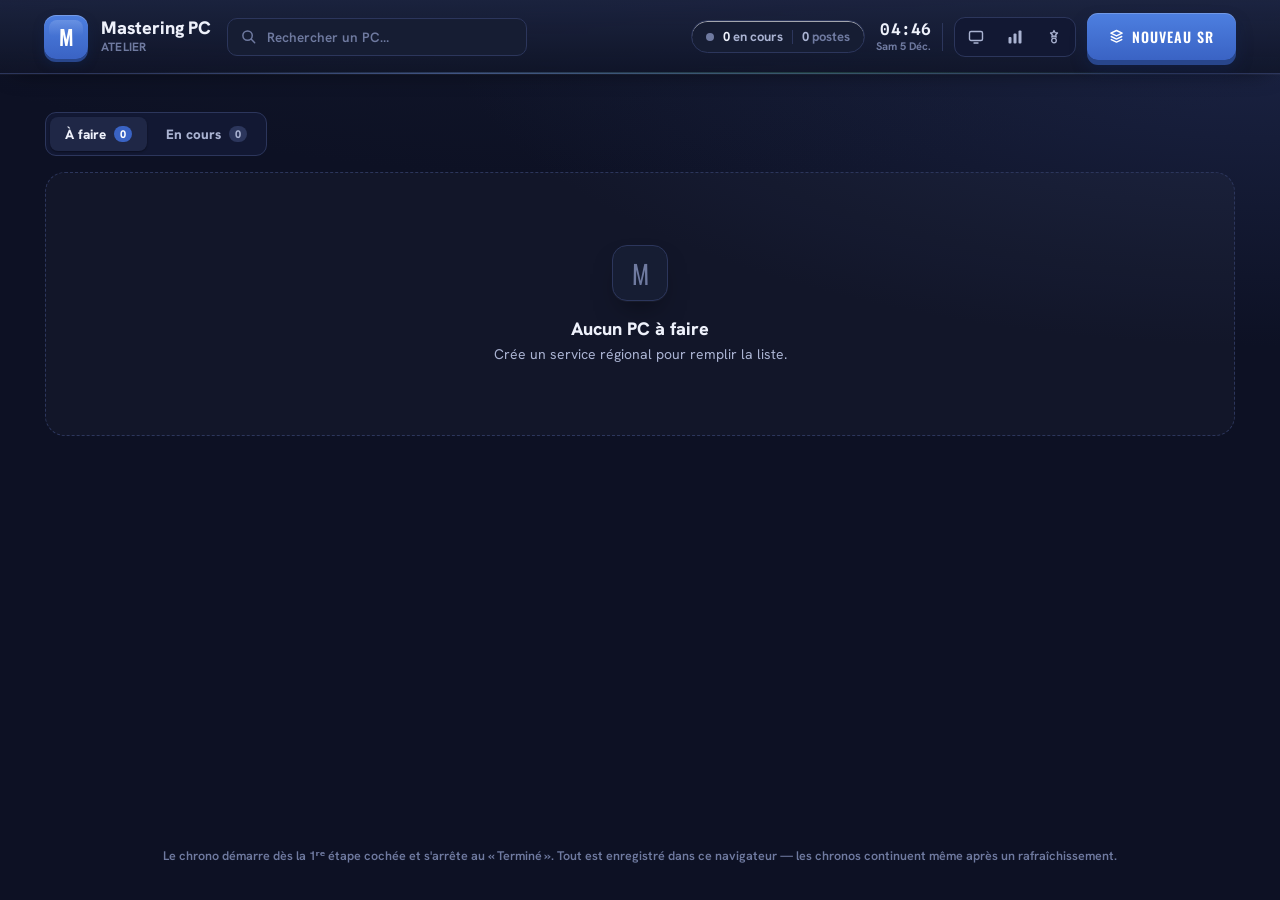
<file: index.html>
<!DOCTYPE html>
<html lang="fr">
<head>
  <meta charset="UTF-8" />
  <meta name="viewport" content="width=device-width, initial-scale=1.0" />
  <meta name="theme-color" content="#1b2027" />
  <title>Mastering PC — Atelier</title>
  <meta name="description" content="Suivi de mastering PC : nom du poste, check-list des grandes étapes et chronomètre qui démarre tout seul. Plusieurs postes en parallèle." />
  <link rel="icon" href="data:image/svg+xml,<svg xmlns='http://www.w3.org/2000/svg' viewBox='0 0 100 100'><rect width='100' height='100' rx='22' fill='%232b2f36'/><text x='50' y='72' font-size='62' font-family='Oswald,sans-serif' font-weight='600' fill='white' text-anchor='middle'>M</text></svg>" />
  <link rel="preconnect" href="https://fonts.googleapis.com" />
  <link rel="preconnect" href="https://fonts.gstatic.com" crossorigin />
  <link href="https://fonts.googleapis.com/css2?family=Hanken+Grotesk:wght@400;500;600;700;800&family=Oswald:wght@500;600;700&family=Spline+Sans+Mono:wght@500;600&display=swap" rel="stylesheet" />
  <link rel="stylesheet" href="app/app.css?v=40" />
</head>
<body>
  <div class="shell">
    <header class="topbar">
      <div class="brand">
        <div class="brand__mark">M</div>
        <div>
          <h1 class="brand__name">Mastering PC</h1>
          <p class="brand__sub">Atelier</p>
        </div>
      </div>

      <div class="search">
        <svg class="search__ico" viewBox="0 0 16 16" aria-hidden="true"><circle cx="7" cy="7" r="5" fill="none" stroke="currentColor" stroke-width="1.6"/><path d="M11 11l3.6 3.6" stroke="currentColor" stroke-width="1.6" stroke-linecap="round"/></svg>
        <input id="searchInput" type="search" placeholder="Rechercher un PC…" autocomplete="off" aria-label="Rechercher un PC" />
        <div id="searchResults" class="search__results" hidden></div>
      </div>

      <div class="topbar__right">
        <div class="counter" id="counter">
          <span class="counter__dot"></span>
          <span><strong id="counterNum">0</strong> en cours</span>
          <span class="counter__sep"></span>
          <span class="counter__total"><strong id="counterTotal">0</strong> postes</span>
        </div>
        <div class="clock">
          <time class="clock__time" id="clockTime">--:--</time>
          <span class="clock__date" id="clockDate">—</span>
        </div>

        <span class="topbar__sep"></span>

        <div class="iconnav">
          <button id="wallBtn" class="iconbtn" type="button" title="Affichage mural plein écran" aria-label="Affichage mural"><svg viewBox="0 0 16 16" aria-hidden="true"><rect x="1.5" y="2.5" width="13" height="9" rx="1.5" fill="none" stroke="currentColor" stroke-width="1.4"/><path d="M6 14h4" stroke="currentColor" stroke-width="1.4" stroke-linecap="round"/></svg></button>
          <a class="iconbtn" href="Historique.html" title="Historique" aria-label="Historique"><svg viewBox="0 0 16 16" aria-hidden="true"><rect x="1.5" y="8" width="3" height="6.5" rx="1"/><rect x="6.5" y="4.5" width="3" height="10" rx="1"/><rect x="11.5" y="1.5" width="3" height="13" rx="1"/></svg></a>
          <button id="tools" class="iconbtn" type="button" title="Outils — sauvegarde, restauration, migration" aria-label="Outils"><svg viewBox="0 0 16 16" aria-hidden="true"><path d="M8 1.5l1.1 2.2 2.4.3-1.8 1.7.5 2.4L8 6.9 5.8 8.1l.5-2.4L4.5 4l2.4-.3z" fill="none" stroke="currentColor" stroke-width="1.3" stroke-linejoin="round"/><circle cx="8" cy="11.5" r="2.3" fill="none" stroke="currentColor" stroke-width="1.3"/></svg></button>
        </div>

        <button id="addSr" class="key key--brand" type="button" title="Créer un service régional (plusieurs PC + échéance)"><svg viewBox="0 0 16 16" aria-hidden="true" style="width:15px;height:15px;fill:none;stroke:currentColor;stroke-width:1.5;stroke-linejoin:round;stroke-linecap:round"><path d="M8 1.6 14 4.5 8 7.4 2 4.5z"/><path d="M2.4 8 8 10.7 13.6 8"/><path d="M2.4 11.3 8 14 13.6 11.3"/></svg> Nouveau SR</button>
      </div>
    </header>

    <main>
      <div class="board-head">
        <div class="tabs" role="tablist">
          <button class="tab" data-tab="todo" type="button">À faire <span class="tab__n" id="tabTodoN">0</span></button>
          <button class="tab" data-tab="active" type="button">En cours <span class="tab__n" id="tabActiveN">0</span></button>
        </div>
        <div class="viewswitch" role="group" aria-label="Disposition">
          <button data-view="rows" type="button" title="Rangées"><svg viewBox="0 0 16 16" aria-hidden="true"><rect x="1" y="2.6" width="14" height="2.4" rx="1.1"/><rect x="1" y="6.8" width="14" height="2.4" rx="1.1"/><rect x="1" y="11" width="14" height="2.4" rx="1.1"/></svg>Rangées</button>
          <button data-view="mini" type="button" title="Mini-cartes"><svg viewBox="0 0 16 16" aria-hidden="true"><rect x="1.4" y="1.4" width="5.6" height="5.6" rx="1.3"/><rect x="9" y="1.4" width="5.6" height="5.6" rx="1.3"/><rect x="1.4" y="9" width="5.6" height="5.6" rx="1.3"/><rect x="9" y="9" width="5.6" height="5.6" rx="1.3"/></svg>Cartes</button>
          <button data-view="table" type="button" title="Tableau"><svg viewBox="0 0 16 16" aria-hidden="true"><rect x="1" y="2" width="14" height="12" rx="1.6" fill="none" stroke="currentColor" stroke-width="1.6"/><line x1="1" y1="6.2" x2="15" y2="6.2" stroke="currentColor" stroke-width="1.5"/><line x1="6" y1="6.2" x2="6" y2="14" stroke="currentColor" stroke-width="1.5"/></svg>Tableau</button>
          <button data-view="bench" type="button" title="Établi"><svg viewBox="0 0 16 16" aria-hidden="true"><rect x="1.4" y="2" width="6" height="5" rx="1.2"/><rect x="8.6" y="2" width="6" height="5" rx="1.2"/><rect x="1.4" y="9" width="6" height="5" rx="1.2"/><rect x="8.6" y="9" width="6" height="5" rx="1.2"/></svg>Établi</button>
        </div>
      </div>

      <section id="planning" class="planning" hidden>
        <div class="planning__head">
          <p class="section-label">Services régionaux</p>
          <p id="planningSizes" class="planning__sizes"></p>
          <p id="planningSuggest" class="planning__suggest"></p>
          <button id="clearDoneSrs" class="planning__clear" type="button" hidden>Nettoyer les terminés</button>
        </div>
        <div id="planningList" class="planning__list"></div>
      </section>

      <div id="board" class="board board--rows"></div>

      <div id="empty" class="empty" hidden>
        <div class="empty__mark">M</div>
        <p class="empty__title">Aucun poste en préparation</p>
        <p class="empty__text">Clique sur « Nouveau PC » pour démarrer un mastering.</p>
      </div>

      <section class="history" id="history" hidden>
        <div class="history__head">
          <h2 class="history__title">Terminés aujourd'hui</h2>
          <div class="history__tools">
            <a class="history__link" href="Historique.html">Tout l'historique →</a>
            <button id="clearHistory" class="history__clear" type="button">Vider</button>
          </div>
        </div>
        <div id="historySummary" class="hist-summary"></div>
        <ul id="historyList" class="history__list"></ul>
      </section>
    </main>

    <footer class="foot">
      Le chrono démarre dès la 1ʳᵉ étape cochée et s'arrête au « Terminé ». Tout est enregistré dans ce navigateur — les chronos continuent même après un rafraîchissement.
    </footer>
  </div>

  <div id="wall" class="wall" hidden>
    <div class="wall__head">
      <div class="wall__brand"><span class="wall__mark">M</span> Mastering PC · Atelier</div>
      <div class="wall__stats" id="wallStats"></div>
      <div class="wall__end">
        <div class="wall__time">
          <time class="wall__clock" id="wallClock">--:--</time>
          <span class="wall__date" id="wallDate">—</span>
        </div>
        <button class="wall__close" id="wallClose" type="button" aria-label="Quitter le mural">×</button>
      </div>
    </div>
    <div class="wall__grid" id="wallGrid"></div>
    <div class="wall__empty" id="wallEmpty" hidden>Aucun service régional en cours</div>
  </div>

  <script src="app/app.js?v=40"></script>
</body>
</html>
</file>
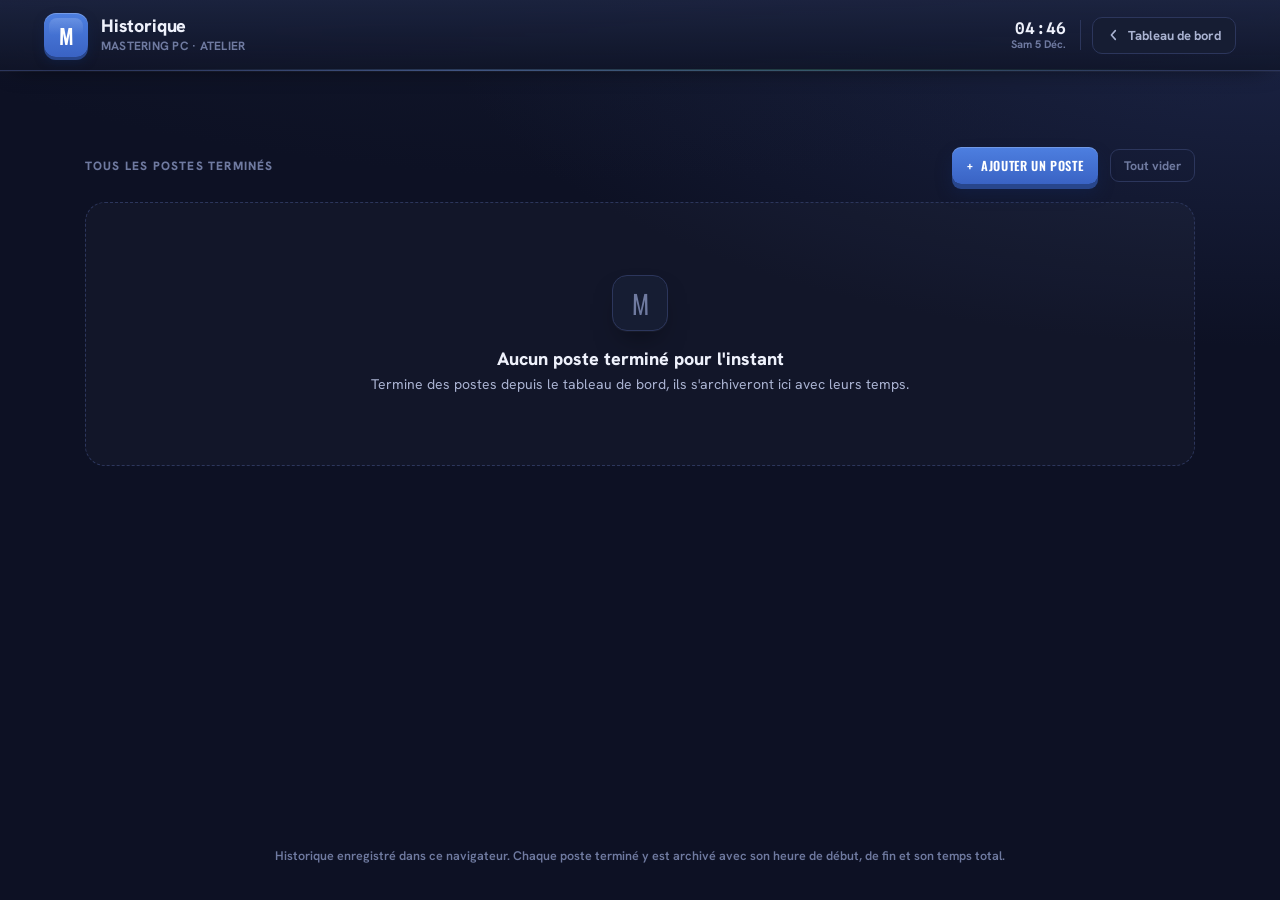
<file: Historique.html>
<!DOCTYPE html>
<html lang="fr">
<head>
  <meta charset="UTF-8" />
  <meta name="viewport" content="width=device-width, initial-scale=1.0" />
  <meta name="theme-color" content="#0d1124" />
  <title>Mastering PC — Historique</title>
  <link rel="icon" href="data:image/svg+xml,<svg xmlns='http://www.w3.org/2000/svg' viewBox='0 0 100 100'><rect width='100' height='100' rx='22' fill='%235544c8'/><text x='50' y='72' font-size='62' font-family='Oswald,sans-serif' font-weight='600' fill='white' text-anchor='middle'>M</text></svg>" />
  <link rel="preconnect" href="https://fonts.googleapis.com" />
  <link rel="preconnect" href="https://fonts.gstatic.com" crossorigin />
  <link href="https://fonts.googleapis.com/css2?family=Hanken+Grotesk:wght@400;500;600;700;800&family=Oswald:wght@500;600;700&family=Spline+Sans+Mono:wght@500;600&display=swap" rel="stylesheet" />
  <link rel="stylesheet" href="app/app.css?v=33" />
  <link rel="stylesheet" href="app/historique.css?v=33" />
</head>
<body class="hist-page">
  <div class="shell">
    <header class="topbar">
      <div class="brand">
        <div class="brand__mark">M</div>
        <div>
          <h1 class="brand__name">Historique</h1>
          <p class="brand__sub">Mastering PC · atelier</p>
        </div>
      </div>
      <div class="topbar__right">
        <div class="clock">
          <time class="clock__time" id="clockTime">--:--</time>
          <span class="clock__date" id="clockDate">—</span>
        </div>
        <a class="navlink" href="index.html"><svg viewBox="0 0 16 16" aria-hidden="true"><path d="M9.5 3 5 8l4.5 5" fill="none" stroke="currentColor" stroke-width="1.8" stroke-linecap="round" stroke-linejoin="round"/></svg>Tableau de bord</a>
      </div>
    </header>

    <main>
      <div id="statsWrap">
        <section class="hsec hsec--volume">
          <p class="section-label">Volume</p>
          <div id="statsVolume" class="stat-grid"></div>
        </section>
        <section class="hsec hsec--time">
          <p class="section-label">Temps &amp; efficacité</p>
          <div id="statsTime" class="stat-grid"></div>
        </section>
        <section class="hsec hsec--steps" id="stepsWrap" hidden>
          <p class="section-label">Temps moyen par étape</p>
          <div id="statsSteps" class="stepstats"></div>
        </section>
        <section class="hsec hsec--trend">
          <p class="section-label">Activité · 14 derniers jours</p>
          <div id="statsTrend" class="trend"></div>
        </section>
      </div>

      <div class="log-head">
        <p class="section-label">Tous les postes terminés</p>
        <div class="log-head__tools">
          <button id="addDone" class="key key--brand key--sm" type="button"><span class="key__ico">+</span> Ajouter un poste</button>
          <button id="clearAll" class="hist-clear" type="button">Tout vider</button>
        </div>
      </div>
      <div id="logSection">
        <div id="log" class="hist-log"></div>
      </div>

      <div id="empty" class="empty" hidden>
        <div class="empty__mark">M</div>
        <p class="empty__title">Aucun poste terminé pour l'instant</p>
        <p class="empty__text">Termine des postes depuis le tableau de bord, ils s'archiveront ici avec leurs temps.</p>
      </div>
    </main>

    <footer class="foot">
      Historique enregistré dans ce navigateur. Chaque poste terminé y est archivé avec son heure de début, de fin et son temps total.
    </footer>
  </div>

  <script src="app/historique.js?v=33"></script>
</body>
</html>
</file>
<file: app/app.css>
/* ════════════════════════════════════════════════════════════
   MASTERING PC — app pro plein écran
   Surfaces nettes, typo grotesk, timer mono, accents par poste.
   Boutons « keycap » mécaniques (relief 3D, s'enfoncent au clic).
   ════════════════════════════════════════════════════════════ */

:root {
  --bg:        #0d1124;
  --bg-grad:   #161d33;
  --surface:   #161d33;
  --surface-2: #1f2746;

  --ink:       #eef1fb;
  --ink-soft:  #aab3d2;
  --ink-faint: #6f7aa0;
  --line:      #2c365c;
  --line-soft: #232b4a;

  /* keycaps — graphite */
  --key-face-1: #424954;
  --key-face-2: #2f353e;
  --key-edge:   #171b21;
  --green-1:    #27b06f;
  --green-2:    #1f9b62;
  --green-edge: #126045;

  --brand-1: #4d7fe0;
  --brand-2: #3a63c4;
  --brand-edge: #28468c;

  --r-card: 18px;
  --r-key:  11px;
  --shadow-card: 0 1px 0 rgba(255,255,255,.04), 0 14px 30px -14px rgba(0,0,0,.75);

  --font-ui:   "Hanken Grotesk", system-ui, sans-serif;
  --font-key:  "Oswald", system-ui, sans-serif;
  --font-mono: "Spline Sans Mono", ui-monospace, monospace;
}

* { box-sizing: border-box; }
[hidden] { display: none !important; }   /* l'attribut hidden masque toujours, même si l'élément a un display: flex/grid */

html, body { height: 100%; }
body {
  margin: 0;
  min-height: 100vh;
  font-family: var(--font-ui);
  color: var(--ink);
  background:
    radial-gradient(135% 75% at 50% -25%, var(--bg-grad), transparent 60%),
    radial-gradient(120% 70% at 100% 0%, #1c2547 0%, transparent 55%),
    var(--bg);
  background-attachment: fixed;
  -webkit-font-smoothing: antialiased;
  text-rendering: optimizeLegibility;
}

@keyframes pulse { 0%,100% { opacity: 1; transform: scale(1); } 50% { opacity: .25; transform: scale(.55); } }
@keyframes nudge { 0%,100% { transform: translateY(0); } 50% { transform: translateY(-3px); } }
@keyframes card-out { to { opacity: 0; transform: scale(.97); } }

/* ──────────────── Keycaps (boutons 3D, repris du n°2) ──────────────── */
.key {
  font-family: var(--font-key);
  font-weight: 600;
  font-size: 14px;
  text-transform: uppercase;
  letter-spacing: .07em;
  color: #fff;
  border: none;
  cursor: pointer;
  border-radius: var(--r-key);
  padding: 13px 22px;
  display: inline-flex;
  align-items: center;
  justify-content: center;
  gap: 8px;
  user-select: none;
  -webkit-tap-highlight-color: transparent;
  transition: transform .07s ease, box-shadow .07s ease, filter .15s ease;
}
.key__ico { font-size: 1.05em; line-height: 0; }
.key--primary {
  background: linear-gradient(180deg, var(--key-face-1), var(--key-face-2));
  box-shadow: 0 5px 0 var(--key-edge), 0 9px 16px rgba(20,23,28,.26), inset 0 1px 0 rgba(255,255,255,.14);
}
.key--primary:hover { filter: brightness(1.1); }
.key--primary:active { transform: translateY(5px); box-shadow: 0 0 0 var(--key-edge), 0 2px 7px rgba(20,23,28,.3); }
.key--finish {
  background: linear-gradient(180deg, var(--green-1), var(--green-2));
  box-shadow: 0 5px 0 var(--green-edge), 0 9px 16px rgba(18,80,46,.28), inset 0 1px 0 rgba(255,255,255,.28);
}
.key--finish:hover { filter: brightness(1.05); }
.key--finish:active { transform: translateY(5px); box-shadow: 0 0 0 var(--green-edge), 0 2px 7px rgba(18,80,46,.3); }
.key--brand {
  background: linear-gradient(180deg, var(--brand-1), var(--brand-2));
  box-shadow: 0 5px 0 var(--brand-edge), 0 9px 16px rgba(18,38,86,.45), inset 0 1px 0 rgba(255,255,255,.2);
}
.key--brand:hover { filter: brightness(1.09); }
.key--brand:active { transform: translateY(5px); box-shadow: 0 0 0 var(--brand-edge), 0 2px 7px rgba(40,30,120,.4); }
.key:focus-visible { outline: 2px solid #9bb0c8; outline-offset: 3px; }

/* ── bouton scindé : Nouveau PC + petit segment « en lot » ── */
.splitkey { display: inline-flex; align-items: stretch; gap: 0; }
.splitkey__main { border-top-right-radius: 0; border-bottom-right-radius: 0; }
.splitkey__more { width: 40px; padding: 0; border-top-left-radius: 0; border-bottom-left-radius: 0; filter: brightness(.9); box-shadow: 0 5px 0 var(--brand-edge), 0 9px 16px rgba(18,38,86,.45), inset 0 1px 0 rgba(255,255,255,.2); }
.splitkey__more:hover { filter: brightness(1); }
.splitkey__more svg { width: 16px; height: 16px; }
.splitkey__more::before { content: ""; position: absolute; left: 0; top: 18%; bottom: 18%; width: 1px; background: rgba(255,255,255,.22); }
.splitkey__more { position: relative; }
.key[disabled] { opacity: .45; cursor: not-allowed; filter: grayscale(.3); transform: none; }

/* ──────────────── Layout plein écran ──────────────── */
.shell { min-height: 100vh; display: flex; flex-direction: column; }

.topbar {
  position: sticky;
  top: 0;
  z-index: 20;
  display: flex;
  align-items: center;
  justify-content: flex-start;
  gap: clamp(10px, 1.4vw, 16px);
  padding: 13px clamp(20px, 3.5vw, 44px);
  background: linear-gradient(180deg, rgba(28,36,64,.9), rgba(16,21,40,.84));
  backdrop-filter: blur(14px) saturate(1.1);
  border-bottom: 1px solid var(--line);
  box-shadow: 0 1px 0 rgba(255,255,255,.04), 0 8px 24px -14px rgba(0,0,0,.7);
}
.brand { display: flex; align-items: center; gap: 13px; min-width: 0; }
.brand__mark {
  position: relative;
  width: 44px; height: 44px; flex: 0 0 auto;
  border-radius: 12px;
  display: grid; place-items: center;
  font-family: var(--font-key); font-weight: 600; font-size: 21px; color: #fff;
  background: linear-gradient(180deg, var(--brand-1), var(--brand-2));
  box-shadow: 0 3px 0 var(--brand-edge), 0 5px 11px rgba(18,38,86,.45), inset 0 1px 0 rgba(255,255,255,.22);
}
.brand__mark::after { content: ""; position: absolute; inset: 5px 5px auto 5px; height: 38%; border-radius: 8px 8px 4px 4px; background: linear-gradient(rgba(255,255,255,.16), transparent); }
.brand__name { margin: 0; font-size: 18px; font-weight: 800; letter-spacing: -.01em; line-height: 1.1; white-space: nowrap; }
.brand__sub { margin: 2px 0 0; font-size: 12px; color: var(--ink-faint); font-weight: 700; letter-spacing: .02em; text-transform: uppercase; white-space: nowrap; }

.topbar__right { display: flex; align-items: center; gap: 11px; flex: 0 0 auto; margin-left: auto; }
.topbar__sep { width: 1px; height: 28px; flex: 0 0 auto; background: var(--line); }
.clock { display: flex; flex-direction: column; align-items: flex-end; line-height: 1.1; }
.clock__time { font-family: var(--font-mono); font-weight: 600; font-size: 16px; color: var(--ink); font-variant-numeric: tabular-nums; letter-spacing: .01em; }
.clock__date { font-size: 11px; font-weight: 700; color: var(--ink-faint); text-transform: capitalize; margin-top: 1px; }
/* groupe d'icônes (mural / historique / outils) */
.iconnav { display: flex; align-items: center; gap: 3px; padding: 3px; background: #121833; border: 1px solid var(--line); border-radius: 11px; flex: 0 0 auto; }
.iconbtn { width: 36px; height: 32px; display: grid; place-items: center; border: none; background: none; color: var(--ink-soft); border-radius: 8px; cursor: pointer; text-decoration: none; transition: background .14s, color .14s; }
.iconbtn svg { width: 16px; height: 16px; fill: currentColor; }
.iconbtn:hover { background: var(--surface-2); color: var(--ink); }
.iconbtn:focus-visible { outline: 2px solid #9bb0c8; outline-offset: -2px; }
.counter { display: flex; align-items: center; gap: 9px; font-size: 13px; font-weight: 700; color: var(--ink-soft); padding: 7px 14px; background: var(--surface); border: 1px solid var(--line); border-radius: 999px; box-shadow: inset 0 1px 0 rgba(255,255,255,.6); white-space: nowrap; }
.counter__dot { width: 8px; height: 8px; border-radius: 50%; background: var(--ink-faint); flex: 0 0 auto; }
.counter.is-live .counter__dot { background: var(--green-2); box-shadow: 0 0 0 3px rgba(34,138,83,.18); animation: pulse 1.4s ease-in-out infinite; }
.counter__sep { width: 1px; height: 14px; background: var(--line); }
.counter__total { color: var(--ink-faint); }
.counter strong { color: var(--ink); font-variant-numeric: tabular-nums; }
.counter__total strong { color: var(--ink-soft); }
.navlink { display: inline-flex; align-items: center; gap: 7px; font-family: var(--font-ui); font-size: 13px; font-weight: 700; color: var(--ink-soft); text-decoration: none; padding: 9px 14px; border-radius: 10px; border: 1px solid var(--line); background: var(--surface); transition: all .15s; }
.navlink svg { width: 14px; height: 14px; fill: currentColor; flex: 0 0 auto; }
.navlink:hover { color: var(--ink); border-color: color-mix(in srgb, var(--ink-faint) 45%, var(--line)); }
.topbar::after { content: ""; position: absolute; left: 0; right: 0; bottom: -1px; height: 2px; background: linear-gradient(90deg, transparent 8%, color-mix(in srgb, #7fb0f5 55%, transparent), color-mix(in srgb, #5fd699 45%, transparent), transparent 92%); opacity: .45; }

main { flex: 1 1 auto; padding: clamp(22px, 3vw, 40px) clamp(20px, 3.5vw, 48px) 56px; }

.section-label {
  display: flex; align-items: center; gap: 10px;
  font-size: 12px; font-weight: 800; letter-spacing: .1em; text-transform: uppercase;
  color: var(--ink-faint); margin: 0 0 16px;
}
.section-label::after { content: ""; flex: 1 1 auto; height: 1px; background: var(--line); }

.grid {
  display: grid;
  grid-template-columns: repeat(auto-fill, minmax(330px, 1fr));
  gap: clamp(16px, 1.6vw, 22px);
  align-items: start;
}

/* ──────────────── Carte PC ──────────────── */
.card {
  --accent: #4f6bed;
  --accent-deep: #3a51c2;
  position: relative;
  background: var(--surface);
  border: 1px solid var(--line);
  border-radius: var(--r-card);
  padding: 20px 20px 18px;
  display: flex;
  flex-direction: column;
  gap: 15px;
  box-shadow: var(--shadow-card);
  transition: box-shadow .2s ease, border-color .2s ease, transform .2s ease;
}
.card.is-running { border-color: color-mix(in srgb, var(--accent) 55%, var(--line)); box-shadow: 0 0 0 1px color-mix(in srgb, var(--accent) 35%, transparent), 0 1px 2px rgba(20,28,40,.05), 0 10px 30px color-mix(in srgb, var(--accent) 16%, transparent); }

.card__head { display: flex; align-items: center; gap: 11px; }
.tag { width: 13px; height: 13px; flex: 0 0 auto; border-radius: 5px; background: linear-gradient(150deg, var(--accent), var(--accent-deep)); box-shadow: inset 0 1px 1px rgba(255,255,255,.35); }
.card__name {
  flex: 1 1 auto; min-width: 0;
  font-family: var(--font-ui); font-size: 17px; font-weight: 800; letter-spacing: -.01em;
  color: var(--ink); background: transparent; border: none;
  padding: 6px 8px; border-radius: 8px;
  transition: background .15s, box-shadow .15s;
}
.card__name::placeholder { color: var(--ink-faint); font-weight: 600; }
.card__name:hover { background: var(--surface-2); }
.card__name:focus { outline: none; background: var(--surface-2); box-shadow: inset 0 0 0 1.5px color-mix(in srgb, var(--accent) 60%, var(--line)); }
.card__del {
  flex: 0 0 auto; width: 32px; height: 32px;
  border: 1px solid var(--line); background: var(--surface); border-radius: 9px;
  color: var(--ink-faint); cursor: pointer; font-size: 17px; line-height: 0;
  display: grid; place-items: center;
  transition: all .15s;
}
.card__del:hover { color: #f0a3b3; border-color: #5e3340; background: #3a2630; }

/* timer */
.card__meter {
  display: flex; align-items: center; justify-content: space-between; gap: 12px;
  padding: 14px 16px;
  background: var(--surface-2);
  border: 1px solid var(--line-soft);
  border-radius: 13px;
}
.timer {
  font-family: var(--font-mono); font-weight: 600;
  font-size: 30px; letter-spacing: -.01em; line-height: 1;
  color: var(--ink); font-variant-numeric: tabular-nums;
}
.card.is-running .timer { color: var(--accent-deep); }
.status {
  font-size: 11.5px; font-weight: 700; letter-spacing: .02em;
  padding: 5px 11px; border-radius: 999px; white-space: nowrap;
  background: var(--surface-2); color: var(--ink-soft);
}
.card.is-running .status { background: color-mix(in srgb, var(--accent) 24%, var(--surface)); color: var(--accent-deep); }
.card.is-running .status::before {
  content: ""; display: inline-block; width: 6px; height: 6px; margin-right: 6px;
  border-radius: 50%; background: currentColor; vertical-align: middle;
  animation: pulse 1.1s ease-in-out infinite;
}

/* progress */
.card__progress { display: flex; align-items: center; gap: 12px; }
.bar { flex: 1 1 auto; height: 8px; border-radius: 999px; background: #e7eaef; overflow: hidden; }
.fill { display: block; height: 100%; width: 0; border-radius: 999px; background: linear-gradient(90deg, var(--accent), var(--accent-deep)); transition: width .45s cubic-bezier(.4,0,.2,1); }
.count { font-size: 12.5px; font-weight: 800; color: var(--ink-faint); white-space: nowrap; font-variant-numeric: tabular-nums; }

/* steps */
.steps { list-style: none; margin: 0; padding: 0; display: flex; flex-direction: column; gap: 2px; }
.step {
  display: flex; align-items: center; gap: 12px;
  padding: 8px 8px; border-radius: 9px; cursor: pointer; user-select: none;
  transition: background .15s;
}
.step:hover { background: var(--surface-2); }
.step__box {
  flex: 0 0 auto; width: 22px; height: 22px; border-radius: 7px;
  border: 1.5px solid var(--line); background: var(--surface);
  display: grid; place-items: center;
  transition: all .18s cubic-bezier(.34,1.4,.64,1);
}
.step__box::after { content: "✓"; font-size: 13px; font-weight: 800; color: #fff; opacity: 0; transform: scale(.4); transition: all .18s cubic-bezier(.34,1.4,.64,1); }
.step.done .step__box { background: linear-gradient(150deg, var(--accent), var(--accent-deep)); border-color: var(--accent-deep); }
.step.done .step__box::after { opacity: 1; transform: scale(1); }
.step__label { flex: 1 1 auto; min-width: 0; font-size: 14.5px; font-weight: 600; color: var(--ink-soft); transition: color .15s; }
.step.done .step__label { color: var(--ink-faint); text-decoration: line-through; text-decoration-thickness: 1.5px; }

/* actions */
.card__actions { margin-top: 3px; }
.card__actions .key { width: 100%; }
.card.all-done .key--finish { animation: nudge 1.2s ease-in-out infinite; }

/* ──────────────── État vide ──────────────── */
.empty {
  grid-column: 1 / -1;
  text-align: center;
  padding: clamp(40px, 8vh, 90px) 20px;
  border: 1.5px dashed var(--line);
  border-radius: 20px;
  background: rgba(255,255,255,.025);
}
.empty__mark {
  width: 56px; height: 56px; margin: 0 auto 16px;
  border-radius: 15px; display: grid; place-items: center;
  background: var(--surface); border: 1px solid var(--line);
  font-family: var(--font-key); font-size: 26px; color: var(--ink-faint);
  box-shadow: var(--shadow-card);
}
.empty__title { margin: 0 0 5px; font-size: 18px; font-weight: 800; color: var(--ink); }
.empty__text { margin: 0; font-size: 14px; color: var(--ink-soft); }

/* ──────────────── Terminés aujourd'hui ──────────────── */
.history { margin-top: 44px; }
.history__head { display: flex; align-items: center; justify-content: space-between; gap: 14px; margin-bottom: 14px; flex-wrap: wrap; }
.history__title { display: flex; align-items: center; gap: 10px; font-size: 12px; font-weight: 800; letter-spacing: .1em; text-transform: uppercase; color: var(--ink-faint); margin: 0; }
.history__tools { display: flex; align-items: center; gap: 16px; }
.history__link { font-size: 12.5px; font-weight: 700; color: #84aee8; text-decoration: none; white-space: nowrap; }
.history__link:hover { text-decoration: underline; }
.history__clear { font-family: var(--font-ui); font-size: 12.5px; font-weight: 700; color: var(--ink-faint); background: none; border: none; cursor: pointer; padding: 4px 6px; border-radius: 7px; }
.history__clear:hover { color: #f0a3b3; }

.hist-summary { display: flex; gap: 10px; flex-wrap: wrap; margin-bottom: 14px; }
.hstat { display: flex; flex-direction: column; gap: 3px; padding: 12px 18px; min-width: 116px; background: var(--surface); border: 1px solid var(--line); border-radius: 13px; box-shadow: var(--shadow-card); }
.hstat__num { font-size: 21px; font-weight: 800; color: var(--ink); line-height: 1; }
.hstat__num.mono { font-family: var(--font-mono); font-weight: 600; font-size: 18px; letter-spacing: -.02em; }
.hstat__lab { font-size: 10.5px; font-weight: 700; letter-spacing: .05em; text-transform: uppercase; color: var(--ink-faint); }

.history__list { list-style: none; margin: 0; padding: 0; display: grid; grid-template-columns: repeat(auto-fill, minmax(380px, 1fr)); gap: 10px; }
.hist { display: grid; grid-template-columns: auto minmax(0,1fr) auto auto auto auto; align-items: center; gap: 13px; padding: 12px 16px; border-radius: 13px; background: var(--surface); border: 1px solid var(--line); box-shadow: var(--shadow-card); }
.hist__dot { width: 11px; height: 11px; border-radius: 50%; flex: 0 0 auto; background: #5fd699; box-shadow: inset 0 1px 1px rgba(255,255,255,.3); }
.hist__name { min-width: 0; font-weight: 800; font-size: 14.5px; color: var(--ink); overflow: hidden; text-overflow: ellipsis; white-space: nowrap; }
.hist__times { display: inline-flex; align-items: center; gap: 6px; font-family: var(--font-mono); font-size: 12.5px; color: var(--ink-soft); white-space: nowrap; }
.hist__arrow { color: var(--ink-faint); }
.hist__chip { font-size: 11px; font-weight: 800; color: var(--ink-faint); white-space: nowrap; }
.hist__dur { font-family: var(--font-mono); font-weight: 600; font-size: 14px; color: var(--ink); font-variant-numeric: tabular-nums; padding: 4px 11px; border-radius: 999px; background: var(--surface-2); border: 1px solid var(--line-soft); white-space: nowrap; }
.hist__del { background: none; border: none; cursor: pointer; color: var(--ink-faint); font-size: 17px; line-height: 0; padding: 4px 4px; border-radius: 7px; }
.hist__del:hover { color: #f0a3b3; }
.hist__chip--manual { color: #2a2710; background: #e6c84a; padding: 2px 9px; border-radius: 999px; font-size: 10px; font-weight: 800; letter-spacing: .04em; text-transform: uppercase; }
.hist__dur--edit { cursor: pointer; transition: border-color .15s, color .15s, filter .15s; }
.hist__dur--edit:hover { border-color: var(--brand-1); filter: brightness(1.12); }
.hist__dur--manual { border-color: #e6c84a; color: #f0d877; }

.foot { text-align: center; padding: 0 20px 36px; color: var(--ink-faint); font-size: 12.5px; font-weight: 600; }

/* ════════════════════════════════════════════════════════════
   Jauge à segments + dispositions (Rangées / Mini-cartes / Tableau)
   ════════════════════════════════════════════════════════════ */
.gauge__segs { display: flex; gap: 5px; }
.seg { flex: 1 1 0; height: 12px; border-radius: 5px; border: none; padding: 0; background: #232c4c; cursor: pointer; transition: all .18s; }
.seg.done { background: linear-gradient(180deg, var(--accent), var(--accent-deep)); box-shadow: inset 0 1px 0 rgba(255,255,255,.3); }
.seg:hover { transform: translateY(-1px); }
.seg:not(.done):hover { background: color-mix(in srgb, var(--accent) 30%, #232c4c); }
.gauge__step { font-weight: 700; color: var(--ink); }
.region__count { font-size: 12.5px; font-weight: 800; color: var(--ink-faint); font-variant-numeric: tabular-nums; white-space: nowrap; }

/* keycap compact + états « en cours » génériques */
.key--sm { font-size: 12.5px; padding: 9px 15px; border-radius: 9px; letter-spacing: .05em; }
.key--finish.key--sm { box-shadow: 0 4px 0 var(--green-edge), 0 7px 11px rgba(18,80,46,.24), inset 0 1px 0 rgba(255,255,255,.26); }
.key--finish.key--sm:active { transform: translateY(4px); box-shadow: 0 0 0 var(--green-edge), 0 2px 6px rgba(18,80,46,.3); }
.key--icon { padding: 0; width: 38px; height: 36px; flex: 0 0 auto; }
.key--pause { background: linear-gradient(180deg, #5a6678, #46505f); color: #e3e8f0; box-shadow: 0 4px 0 #2b323e, 0 7px 11px rgba(0,0,0,.4), inset 0 1px 0 rgba(255,255,255,.13); }
.key--pause:hover { filter: brightness(1.1); }
.key--pause:active { transform: translateY(4px); box-shadow: 0 0 0 #2b323e, 0 2px 6px rgba(0,0,0,.4); }
.js-pause-ico { font-size: 14px; line-height: 0; }
.is-running .status { background: color-mix(in srgb, var(--accent) 24%, var(--surface)); color: var(--accent-deep); }
.is-running .status::before { content: ""; display: inline-block; width: 6px; height: 6px; margin-right: 6px; border-radius: 50%; background: currentColor; vertical-align: middle; animation: pulse 1.1s ease-in-out infinite; }
.is-running .timer { color: var(--accent-deep); }
.is-paused .status { background: color-mix(in srgb, #e0a23a 22%, var(--surface)); color: #f0c074; }
.is-paused .timer { color: #e6b35a; }
.all-done .js-finish { animation: nudge 1.2s ease-in-out infinite; }

/* en-tête de tableau de bord + sélecteur de vue */
.board-head { display: flex; align-items: center; justify-content: space-between; gap: 14px; margin-bottom: 16px; flex-wrap: wrap; }
.board-head .section-label { margin: 0; }
.viewswitch { display: flex; gap: 4px; padding: 4px; background: #121833; border: 1px solid var(--line); border-radius: 11px; }
.viewswitch button { font-family: var(--font-ui); font-size: 13px; font-weight: 700; color: var(--ink-soft); background: transparent; border: none; cursor: pointer; padding: 7px 13px; border-radius: 8px; display: inline-flex; align-items: center; gap: 7px; transition: all .15s; }
.viewswitch button:hover { color: var(--ink); }
.viewswitch button.active { background: var(--surface-2); color: var(--ink); box-shadow: 0 1px 2px rgba(0,0,0,.4); }
.viewswitch svg { width: 15px; height: 15px; fill: currentColor; flex: 0 0 auto; }

/* ── Rangées ── */
.board--rows { display: flex; flex-direction: column; gap: 10px; }
.row {
  display: grid;
  grid-template-columns: minmax(150px, 200px) minmax(112px, 140px) minmax(210px, 1fr) auto auto auto;
  align-items: center; gap: clamp(14px, 1.6vw, 26px);
  padding: 13px 18px; background: var(--surface); border: 1px solid var(--line);
  border-radius: 14px; box-shadow: var(--shadow-card);
  transition: border-color .2s, box-shadow .2s;
}
.row.is-running { border-color: color-mix(in srgb, var(--accent) 50%, var(--line)); box-shadow: inset 3px 0 0 var(--accent), var(--shadow-card); }
.row__id { display: flex; align-items: center; gap: 10px; min-width: 0; }
.row__id .card__name { font-size: 15px; font-weight: 800; padding: 5px 7px; }
.row__chrono { display: flex; flex-direction: column; gap: 2px; }
.row__chrono .timer { font-size: 23px; }
.row__chrono .status { align-self: flex-start; padding: 3px 9px; font-size: 11px; }
.row__prog { display: flex; flex-direction: column; gap: 7px; min-width: 0; }
.row__progtop { display: flex; align-items: baseline; justify-content: space-between; gap: 12px; }
.row__progtop .region__count { flex: 0 0 auto; }
.row__progtop .gauge__step { flex: 1 1 auto; overflow: hidden; text-overflow: ellipsis; white-space: nowrap; font-size: 13px; }

/* ── Mini-cartes ── */
.board--mini { display: grid; grid-template-columns: repeat(auto-fill, minmax(250px, 1fr)); gap: 14px; align-items: start; }
.mini { display: flex; flex-direction: column; gap: 12px; padding: 16px; background: var(--surface); border: 1px solid var(--line); border-radius: 15px; box-shadow: var(--shadow-card); transition: border-color .2s, box-shadow .2s; }
.mini.is-running { border-color: color-mix(in srgb, var(--accent) 50%, var(--line)); box-shadow: 0 0 0 1px color-mix(in srgb, var(--accent) 30%, transparent), var(--shadow-card); }
.mini__head { display: flex; align-items: center; gap: 9px; }
.mini__head .card__name { font-size: 15px; font-weight: 800; padding: 4px 6px; }
.mini__meter { display: flex; align-items: center; justify-content: space-between; gap: 10px; }
.mini__meter .timer { font-size: 24px; }
.mini__meter .status { padding: 4px 10px; font-size: 11px; }
.mini__step { display: flex; align-items: baseline; justify-content: space-between; gap: 10px; }
.mini__step .region__count { flex: 0 0 auto; }
.mini__step .gauge__step { flex: 1 1 auto; overflow: hidden; text-overflow: ellipsis; white-space: nowrap; font-size: 13px; }
.mini .key { width: 100%; }
.mini__actions { display: flex; gap: 8px; }
.mini__actions .key { width: auto; }
.mini__actions .js-finish { flex: 1 1 auto; }

/* ── Tableau ── */
.board--table { overflow-x: auto; border-radius: 16px; box-shadow: var(--shadow-card); border: 1px solid var(--line); }
.tbl { width: 100%; border-collapse: separate; border-spacing: 0; background: var(--surface); min-width: 760px; }
.tbl th { font-size: 11px; text-transform: uppercase; letter-spacing: .08em; font-weight: 800; color: var(--ink-faint); text-align: left; padding: 13px 18px; background: var(--surface-2); border-bottom: 1px solid var(--line); }
.tbl td { padding: 12px 18px; border-bottom: 1px solid var(--line-soft); vertical-align: middle; }
.tbl tbody tr:last-child td { border-bottom: none; }
.tbl tbody tr { transition: background .15s; }
.tbl tbody tr:hover { background: var(--surface-2); }
.tbl tbody tr td:first-child { box-shadow: inset 4px 0 0 var(--accent); }
.tbl .t-id { display: flex; align-items: center; gap: 10px; min-width: 0; }
.tbl .t-id .card__name { font-size: 14.5px; font-weight: 800; padding: 4px 6px; max-width: 160px; }
.tbl .timer { font-size: 18px; }
.tbl .status { padding: 4px 10px; font-size: 11px; white-space: nowrap; }
.tbl .t-prog { min-width: 220px; }
.tbl .t-prog .region__count { display: block; margin-bottom: 6px; }
.tbl .t-step { font-size: 13.5px; font-weight: 700; color: var(--ink); white-space: nowrap; }
.tbl .t-act { display: flex; align-items: center; gap: 8px; justify-content: flex-end; }
.th-right { text-align: right; }

@media (max-width: 760px) {
  .row { grid-template-columns: 1fr 1fr; }
  .row__prog { grid-column: 1 / -1; }
}

@media (prefers-reduced-motion: reduce) {
  *, *::before, *::after { animation-duration: .01ms !important; animation-iteration-count: 1 !important; transition-duration: .01ms !important; }
}

/* ── Établi (6 emplacements : 3 en haut, 3 en bas) ── */
.board--benchwrap { display: flex; flex-direction: column; gap: 20px; }
.bench-title { font-family: var(--font-key); font-size: 14px; font-weight: 600; letter-spacing: .08em; text-transform: uppercase; color: var(--ink-soft); margin: 6px 0 -4px 2px; padding: 4px 8px; width: max-content; max-width: 100%; background: transparent; border: 1px solid transparent; border-radius: 8px; transition: all .15s; }
.bench-title:hover { border-color: var(--line); color: var(--ink); }
.bench-title:focus { outline: none; border-color: var(--accent, #7fb0f5); background: var(--surface); color: var(--ink); }
.board--bench { display: grid; grid-template-columns: repeat(3, 1fr); gap: 16px; align-items: stretch; padding: 22px; border-radius: 18px; border: 1px solid var(--line); background: radial-gradient(circle at center, rgba(255,255,255,.05) 1.4px, transparent 1.7px) 0 0 / 26px 26px, linear-gradient(180deg, #10152b, #0b0f22); box-shadow: inset 0 2px 16px rgba(0,0,0,.55); }
.bslot { position: relative; display: flex; flex-direction: column; gap: 11px; padding: 18px 16px 16px; min-height: 200px; background: radial-gradient(circle, rgba(255,255,255,.1) 1px, transparent 1.6px) 9px 9px / 7px 7px no-repeat, radial-gradient(circle, rgba(255,255,255,.1) 1px, transparent 1.6px) calc(100% - 9px) 9px / 7px 7px no-repeat, var(--surface); border: 1px solid var(--line); border-radius: 15px; box-shadow: var(--shadow-card), inset 0 -16px 26px -18px rgba(0,0,0,.5); overflow: hidden; }
.bslot__grip { color: var(--ink-faint); font-size: 13px; line-height: 0; letter-spacing: -3px; cursor: grab; flex: 0 0 auto; opacity: .55; }
.bslot__grip:hover { opacity: 1; }
.board--bench .bslot[draggable="true"] { cursor: grab; }
.board--bench .bslot.dragging { opacity: .45; }
.board--bench .bslot.drag-over { outline: 2px dashed var(--accent, #7fb0f5); outline-offset: 3px; }
.bslot::before { content: ""; position: absolute; inset: 0 0 auto 0; height: 3px; background: linear-gradient(90deg, var(--accent), var(--accent-deep)); opacity: 0; transition: opacity .2s; }
.bslot.is-running { border-color: color-mix(in srgb, var(--accent) 45%, var(--line)); box-shadow: 0 0 0 1px color-mix(in srgb, var(--accent) 28%, transparent), var(--shadow-card); }
.bslot.is-running::before { opacity: 1; }
.bslot__top { display: flex; align-items: center; gap: 8px; }
.bslot__no { font-family: var(--font-key); font-size: 12px; font-weight: 600; color: var(--ink-faint); background: var(--surface-2); border: 1px solid var(--line); border-radius: 7px; padding: 2px 8px; flex: 0 0 auto; }
.bslot__top .card__name { font-size: 15px; font-weight: 800; padding: 4px 6px; }
.bslot__meter { display: flex; align-items: center; justify-content: space-between; gap: 10px; }
.bslot__meter .timer { font-size: 25px; }
.bslot__meter .status { padding: 4px 10px; font-size: 11px; }
.bslot__actions { display: flex; gap: 8px; margin-top: auto; }
.bslot__actions .js-finish { flex: 1 1 auto; }
.bslot--empty { align-items: center; justify-content: center; gap: 10px; border-style: dashed; background: rgba(255,255,255,.02); color: var(--ink-faint); }
.bslot--empty .bslot__no { position: absolute; top: 14px; left: 14px; }
.bslot__empty { display: flex; flex-direction: column; align-items: center; gap: 9px; font-size: 13px; font-weight: 700; }
.bslot__dock { position: relative; width: 34px; height: 34px; border-radius: 9px; border: 2px dashed currentColor; opacity: .45; }
.bslot__dock::after { content: "+"; position: absolute; inset: 0; display: grid; place-items: center; font-size: 18px; font-weight: 700; color: var(--ink-faint); }
@media (max-width: 980px) { .board--bench { grid-template-columns: repeat(2, 1fr); } }
@media (max-width: 600px) { .board--bench { grid-template-columns: 1fr; } }

/* ── boutons header en lot / outils ── */
button.navlink { font: inherit; cursor: pointer; }

/* ── Modal ── */
.modal-back { position: fixed; inset: 0; z-index: 50; display: grid; place-items: center; padding: 20px; background: rgba(6,9,20,.72); backdrop-filter: blur(5px); animation: modal-in .14s ease; }
@keyframes modal-in { from { opacity: 0; } to { opacity: 1; } }
.modal { width: 100%; max-width: 460px; background: var(--surface); border: 1px solid var(--line); border-radius: 18px; box-shadow: 0 30px 70px -22px rgba(0,0,0,.9); overflow: hidden; animation: modal-pop .16s cubic-bezier(.34,1.3,.64,1); }
@keyframes modal-pop { from { transform: translateY(8px) scale(.985); } to { transform: none; } }
.modal__head { display: flex; align-items: center; justify-content: space-between; gap: 12px; padding: 16px 20px; border-bottom: 1px solid var(--line-soft); background: linear-gradient(180deg, var(--surface-2), var(--surface)); }
.modal__title { margin: 0; font-size: 16.5px; font-weight: 800; color: var(--ink); letter-spacing: -.01em; }
.modal__x { width: 32px; height: 32px; flex: 0 0 auto; display: grid; place-items: center; background: none; border: 1px solid transparent; color: var(--ink-faint); font-size: 20px; line-height: 0; cursor: pointer; border-radius: 9px; transition: all .15s; }
.modal__x:hover { color: var(--ink); background: var(--surface-2); border-color: var(--line); }
.modal__body { padding: 20px; }

/* ── Formulaire ── */
.mform { display: flex; flex-direction: column; gap: 15px; }
.mfield { display: flex; flex-direction: column; gap: 7px; }
.mfield > span { font-size: 10.5px; font-weight: 800; letter-spacing: .07em; text-transform: uppercase; color: var(--ink-faint); }
.mfield input { font-family: var(--font-ui); font-size: 14.5px; font-weight: 600; height: 42px; color: var(--ink); background: var(--surface-2); border: 1px solid var(--line); border-radius: 10px; padding: 0 13px; transition: border-color .15s, box-shadow .15s, background .15s; }
.mfield input::placeholder { color: var(--ink-faint); font-weight: 500; }
.mfield input:hover { border-color: color-mix(in srgb, var(--ink-faint) 40%, var(--line)); }
.mfield input:focus { outline: none; border-color: var(--brand-1); background: var(--surface); box-shadow: 0 0 0 3px color-mix(in srgb, var(--brand-1) 16%, transparent); }
.mfield input[type="date"] { color-scheme: dark; }
.mfield input[type="number"] { -moz-appearance: textfield; }
.mfield input[type="number"]::-webkit-outer-spin-button, .mfield input[type="number"]::-webkit-inner-spin-button { -webkit-appearance: none; margin: 0; }
.mform__hint { margin: 1px 0 0; font-size: 12.5px; font-weight: 600; color: var(--ink-soft); padding: 11px 13px; background: var(--surface-2); border: 1px solid var(--line-soft); border-radius: 10px; line-height: 1.4; }
.mform__actions { display: flex; justify-content: flex-end; gap: 10px; margin-top: 4px; }
/* bouton Annuler : secondaire net (sinon fond gris par défaut du navigateur) */
.key.js-cancel { background: none; color: var(--ink-soft); border: 1px solid var(--line); box-shadow: none; }
.key.js-cancel:hover { color: var(--ink); background: var(--surface-2); border-color: var(--ink-faint); filter: none; }
.key.js-cancel:active { transform: none; box-shadow: none; }

/* mini-tableau « postes par taille » */
.mtbl { border: 1px solid var(--line); border-radius: 11px; overflow: hidden; }
.mtbl__head, .msize { display: grid; grid-template-columns: 54px minmax(64px, 82px) 1fr; gap: 11px; align-items: center; }
.mtbl__head { padding: 9px 12px; background: var(--surface-2); border-bottom: 1px solid var(--line-soft); }
.mtbl__head span { font-size: 9.5px; font-weight: 800; letter-spacing: .06em; text-transform: uppercase; color: var(--ink-faint); }
.msize { padding: 10px 12px; }
.msize + .msize { border-top: 1px solid var(--line-soft); }
.msize__tag { font-family: var(--font-mono); font-size: 12.5px; font-weight: 700; text-align: center; padding: 8px 0; border-radius: 8px; }
.msize__tag[data-size="16"] { color: #8fc7ff; background: color-mix(in srgb, #7fb0f5 14%, var(--surface)); border: 1px solid color-mix(in srgb, #7fb0f5 42%, var(--line)); }
.msize__tag[data-size="13"] { color: #f0c074; background: color-mix(in srgb, #e6a23a 14%, var(--surface)); border: 1px solid color-mix(in srgb, #e6a23a 42%, var(--line)); }
.msize__n, .msize__start { height: 38px; min-width: 0; background: var(--bg); border: 1px solid var(--line); border-radius: 9px; color: var(--ink); font-family: var(--font-mono); font-size: 13.5px; font-weight: 600; padding: 0 11px; transition: border-color .15s, box-shadow .15s, background .15s; }
.msize__n { text-align: center; -moz-appearance: textfield; }
.msize__n::-webkit-inner-spin-button, .msize__n::-webkit-outer-spin-button { -webkit-appearance: none; margin: 0; }
.msize__start::placeholder { color: var(--ink-faint); font-weight: 500; font-family: var(--font-ui); }
.msize__n:focus, .msize__start:focus { outline: none; border-color: var(--brand-1); background: var(--surface); box-shadow: 0 0 0 3px color-mix(in srgb, var(--brand-1) 16%, transparent); }
.mrow { display: flex; gap: 12px; }
.mrow .mfield { flex: 1; }

/* ── Outils ── */
.tools { display: flex; flex-direction: column; gap: 10px; }
.tool { display: flex; flex-direction: column; gap: 3px; text-align: left; padding: 13px 15px; background: var(--bg); border: 1px solid var(--line); border-radius: 12px; cursor: pointer; transition: all .15s; }
.tool:hover { border-color: var(--brand-1); background: var(--surface-2); }
.tool strong { font-size: 14px; font-weight: 800; color: var(--ink); }
.tool span { font-size: 12px; font-weight: 600; color: var(--ink-faint); }

/* ════════════════════════════════════════════════════════════
   Lots SR : panneau « planning » + en-têtes de groupe + urgence
   ════════════════════════════════════════════════════════════ */
/* niveaux d'urgence (variable --lv) */
.srhead--late  { --lv: #f0738a; }
.srhead--tight { --lv: #e6a23a; }
.srhead--soon  { --lv: #41c98a; }
.srhead--ahead { --lv: #7fb0f5; }
.srhead--none  { --lv: #8b95b8; }
.srhead--done  { --lv: #6f7aa0; }

/* petites icônes vectorielles partagées */
.ico { width: 13px; height: 13px; flex: 0 0 auto; fill: none; stroke: currentColor; stroke-width: 1.4; stroke-linecap: round; stroke-linejoin: round; }

.planning { margin-bottom: 32px; }
.planning__head { display: flex; align-items: center; gap: 12px; flex-wrap: wrap; margin-bottom: 16px; }
.planning__head .section-label { margin: 0; flex: 0 0 auto; }
.planning__head .section-label::after { display: none; }
.planning__sizes { margin: 0; font-size: 12px; font-weight: 800; color: var(--ink-soft); font-variant-numeric: tabular-nums; padding: 5px 12px; border-radius: 999px; background: var(--surface); border: 1px solid var(--line); white-space: nowrap; }
.planning__suggest { margin: 0; flex: 1 1 auto; text-align: right; font-size: 13px; font-weight: 700; color: var(--ink-soft); }
.planning__clear { flex: 0 0 auto; font-family: var(--font-ui); font-size: 12px; font-weight: 700; color: var(--ink-faint); background: none; border: 1px solid var(--line); border-radius: 8px; padding: 6px 12px; cursor: pointer; white-space: nowrap; transition: all .15s; }
.planning__clear:hover { color: #f0a3b3; border-color: #5e3340; }
.planning__list { display: grid; grid-template-columns: repeat(auto-fill, minmax(340px, 1fr)); gap: 12px; }

/* ── groupes : bandeau de section (couleur d'identité du lot, unie) ── */
.board--grouped { display: flex; flex-direction: column; gap: 20px; }
.srgroup { display: flex; flex-direction: column; gap: 12px; }
.srhead { --lv: var(--ink-faint); --c: var(--sr, var(--lv)); display: flex; align-items: center; gap: 11px; padding: 10px 15px; border-radius: 12px; border: 1px solid color-mix(in srgb, var(--c) 48%, var(--line)); background: color-mix(in srgb, var(--c) 13%, var(--surface)); box-shadow: var(--shadow-card); }
.srhead__caret { flex: 0 0 auto; width: 20px; height: 20px; border: none; background: none; cursor: pointer; color: var(--ink-faint); padding: 0; display: grid; place-items: center; }
.srhead__caret::before { content: "▾"; font-size: 11px; display: inline-block; transition: transform .15s; }
.srhead__caret.collapsed::before { transform: rotate(-90deg); }
.srhead__caret:hover { color: var(--ink); }
.srhead__dot { flex: 0 0 auto; width: 10px; height: 10px; border-radius: 50%; background: var(--c); }
.srhead__name { flex: 0 0 auto; font-family: var(--font-ui); font-size: 15.5px; font-weight: 800; color: var(--ink); letter-spacing: -.01em; white-space: nowrap; }
.srhead__name--static { font-size: 14.5px; }
.srhead__sub { flex: 0 1 auto; display: inline-flex; align-items: center; gap: 5px; font-size: 11px; font-weight: 600; color: var(--ink-faint); text-transform: capitalize; white-space: nowrap; overflow: hidden; }
.srhead__rule { flex: 1 1 14px; min-width: 8px; }
.srhead__progress { flex: 0 0 auto; display: inline-flex; align-items: center; gap: 9px; }
.srhead__bar { width: 94px; height: 6px; border-radius: 999px; background: color-mix(in srgb, var(--c) 16%, var(--surface-2)); overflow: hidden; }
.srhead__fill { display: block; height: 100%; width: 0; border-radius: 999px; background: var(--c); transition: width .5s cubic-bezier(.22,1,.36,1); }
.srhead__count { font-family: var(--font-mono); font-size: 11.5px; font-weight: 600; color: var(--ink-soft); font-variant-numeric: tabular-nums; white-space: nowrap; }
.srhead__count i { font-style: normal; color: var(--ink-faint); }
.srhead__count b { color: var(--c); font-weight: 700; }
.srhead__chip { flex: 0 0 auto; display: inline-flex; align-items: center; gap: 5px; font-size: 11.5px; font-weight: 600; color: var(--ink-soft); white-space: nowrap; font-variant-numeric: tabular-nums; }
.srhead__chip .ico { color: color-mix(in srgb, var(--c) 58%, var(--ink-faint)); }
.srhead__status { flex: 0 0 auto; font-size: 9.5px; font-weight: 800; letter-spacing: .04em; text-transform: uppercase; padding: 4px 9px; border-radius: 6px; white-space: nowrap; background: color-mix(in srgb, var(--lv) 24%, var(--surface)); color: color-mix(in srgb, var(--lv) 84%, #fff); border: 1px solid color-mix(in srgb, var(--lv) 40%, transparent); }
.srhead__badge { flex: 0 0 auto; font-size: 11px; font-weight: 700; color: var(--ink-faint); white-space: nowrap; font-variant-numeric: tabular-nums; }
.srhead__acts { display: flex; gap: 4px; flex: 0 0 auto; opacity: 0; transition: opacity .15s; }
.srhead:hover .srhead__acts, .srhead__acts:focus-within { opacity: 1; }
.srhead__edit, .srhead__del { flex: 0 0 auto; width: 26px; height: 26px; border: 1px solid color-mix(in srgb, var(--c) 30%, var(--line)); background: none; border-radius: 7px; color: var(--ink-faint); cursor: pointer; line-height: 0; display: grid; place-items: center; transition: all .15s; }
.srhead__edit { font-size: 12px; } .srhead__del { font-size: 15px; }
.srhead__edit:hover { color: var(--ink); border-color: var(--ink-faint); }
.srhead__del:hover { color: #f0a3b3; border-color: #5e3340; background: #3a2630; }

@media (max-width: 820px) {
  .srhead { flex-wrap: wrap; gap: 8px 11px; }
  .srhead__sub { flex-basis: 100%; order: 9; }
  .srhead__rule { display: none; }
  .srhead__acts { opacity: 1; margin-left: auto; }
}

/* ── onglets À faire / En cours ── */
.tabs { display: flex; gap: 4px; padding: 4px; background: #121833; border: 1px solid var(--line); border-radius: 11px; }
.tabs .tab { font-family: var(--font-ui); font-size: 13.5px; font-weight: 800; color: var(--ink-soft); background: transparent; border: none; cursor: pointer; padding: 8px 15px; border-radius: 8px; display: inline-flex; align-items: center; gap: 8px; transition: all .15s; }
.tabs .tab:hover { color: var(--ink); }
.tabs .tab.active { background: var(--surface-2); color: var(--ink); box-shadow: 0 1px 2px rgba(0,0,0,.4); }
.tab__n { font-size: 11px; font-weight: 800; min-width: 18px; padding: 1px 6px; border-radius: 999px; background: var(--line); color: var(--ink-soft); font-variant-numeric: tabular-nums; }
.tabs .tab.active .tab__n { background: var(--brand-2); color: #fff; }

/* ── badge taille 13"/16" + crayon de renommage ── */
.card__size { flex: 0 0 auto; font-family: var(--font-mono); font-size: 11px; font-weight: 600; line-height: 1; padding: 4px 7px; border-radius: 7px; border: 1px solid var(--line); background: var(--surface-2); color: var(--ink-soft); cursor: pointer; white-space: nowrap; transition: all .15s; }
.card__size:hover { color: var(--ink); border-color: var(--ink-faint); }
.card__size[data-size="16"] { color: #8fc7ff; border-color: color-mix(in srgb, #7fb0f5 40%, var(--line)); background: color-mix(in srgb, #7fb0f5 12%, var(--surface)); }
.card__size[data-size="13"] { color: #f0c074; border-color: color-mix(in srgb, #e6a23a 40%, var(--line)); background: color-mix(in srgb, #e6a23a 12%, var(--surface)); }
.card__edit { flex: 0 0 auto; width: 28px; height: 28px; border: 1px solid transparent; background: none; color: var(--ink-faint); cursor: pointer; font-size: 13px; line-height: 0; border-radius: 8px; display: grid; place-items: center; transition: all .15s; }
.card__edit:hover { color: var(--ink); background: var(--surface-2); border-color: var(--line); }
.card__name[readonly] { cursor: default; }
.card__name[readonly]:hover { background: transparent; }
.card__name[readonly]:focus { box-shadow: none; background: transparent; }

/* ════════════════════════════════════════════════════════════
   « À faire » : une carte par lot SR (état + progression + chips PC)
   ════════════════════════════════════════════════════════════ */
.board--lots { display: flex; flex-direction: column; gap: 18px; }

.lot { position: relative; --lv: var(--ink-faint); --c: var(--sr, var(--lv)); --c-light: color-mix(in oklch, var(--c) 58%, #fff); --c-edge: color-mix(in oklch, var(--c) 60%, #000); --green: #46cf94; border: 1px solid color-mix(in srgb, var(--c) 24%, var(--line)); border-radius: 18px; background: var(--surface); box-shadow: var(--shadow-card); overflow: hidden; }
.lot::before { content: ""; position: absolute; top: 0; left: 0; right: 0; height: 3px; background: var(--c); z-index: 2; }

/* en-tête : sombre (comme « en cours »), la couleur du lot reste un accent net */
.lot__head { display: flex; align-items: center; gap: 11px; padding: 14px 18px; background: var(--surface-2); border-bottom: 1px solid var(--line); }
.lot__dot { flex: 0 0 auto; width: 10px; height: 10px; border-radius: 50%; background: var(--c); }
.lot__name { flex: 0 0 auto; font-size: 18px; font-weight: 800; color: var(--ink); letter-spacing: -.02em; }
.lot__name--static { font-size: 15.5px; color: var(--ink-soft); }
.lot__city { flex: 0 1 auto; min-width: 0; font-size: 12.5px; font-weight: 600; color: var(--ink-soft); overflow: hidden; text-overflow: ellipsis; white-space: nowrap; }
.lot__city::before { content: "·"; margin: 0 7px 0 1px; color: var(--ink-faint); }
.lot__cd { flex: 0 0 auto; font-size: 10px; font-weight: 800; letter-spacing: .05em; text-transform: uppercase; padding: 3px 9px; border-radius: 999px; white-space: nowrap; background: var(--surface); color: var(--c-light); border: 1px solid color-mix(in srgb, var(--c) 34%, var(--line)); }
.lot__spacer { flex: 1 1 auto; }
.lot__due { display: flex; flex-direction: column; align-items: flex-end; line-height: 1.15; margin-right: 4px; }
.lot__due-k { font-size: 9px; font-weight: 800; letter-spacing: .07em; text-transform: uppercase; color: var(--ink-faint); }
.lot__due-v { font-family: var(--font-mono); font-size: 13px; font-weight: 600; color: var(--ink-soft); }
.lot__edit, .lot__del { flex: 0 0 auto; width: 32px; height: 32px; border: 1px solid var(--line); background: var(--surface); border-radius: 9px; color: var(--ink-faint); cursor: pointer; line-height: 0; display: grid; place-items: center; transition: all .15s; }
.lot__edit { font-size: 13px; } .lot__del { font-size: 17px; }
.lot__edit:hover { color: var(--ink); border-color: var(--ink-faint); }
.lot__del:hover { color: #f0a3b3; border-color: #5e3340; }
.lot__chip { display: inline-flex; align-items: center; gap: 6px; font-size: 12px; font-weight: 600; color: var(--ink-soft); white-space: nowrap; font-variant-numeric: tabular-nums; }
.lot__chip .ico { color: var(--ink-faint); }

/* meta */
.lot__meta { display: flex; align-items: center; gap: 16px; padding: 13px 18px 0; flex-wrap: wrap; }
.lot__obj { font-size: 12px; font-weight: 600; color: var(--ink-faint); white-space: nowrap; }
.lot__obj b { color: var(--c-light); font-weight: 800; font-variant-numeric: tabular-nums; }

/* progression multi-états */
.lot__progress { display: flex; align-items: center; gap: 14px; padding: 12px 18px 0; }
.lot__bar { flex: 1 1 auto; display: flex; height: 8px; border-radius: 999px; background: var(--surface-2); overflow: hidden; }
.lot__seg { height: 100%; transition: flex-grow .5s ease; }
.lot__seg--done { background: var(--green); }
.lot__seg--run { background: var(--c); }
.lot__seg--idle { background: transparent; }
.lot__count { flex: 0 0 auto; font-family: var(--font-mono); font-size: 12px; font-weight: 600; color: var(--ink-soft); font-variant-numeric: tabular-nums; }

/* chips PC */
.lot__pcs { display: grid; grid-template-columns: repeat(auto-fill, minmax(250px, 1fr)); gap: 9px; padding: 14px 18px; }
.pchip { display: flex; align-items: center; gap: 10px; padding: 10px 12px; border: 1px solid var(--line); border-radius: 12px; background: var(--surface-2); transition: border-color .15s, transform .12s ease, background .15s; }
.pchip__ic { flex: 0 0 auto; width: 30px; height: 30px; border-radius: 8px; display: grid; place-items: center; }
.pchip__id { flex: 1 1 0; min-width: 0; display: flex; flex-direction: column; gap: 1px; }
.pchip__name, .pchip .card__name { width: 100%; min-width: 0; font-size: 14px; font-weight: 800; color: var(--ink); letter-spacing: -.01em; overflow: hidden; text-overflow: ellipsis; white-space: nowrap; }
.pchip__state { font-size: 10.5px; font-weight: 600; color: var(--ink-faint); white-space: nowrap; }
.pchip__size { flex: 0 0 auto; font-family: var(--font-mono); font-size: 10px; font-weight: 600; padding: 3px 7px; border-radius: 6px; border: 1px solid var(--line); background: var(--surface); color: var(--ink-soft); }
.pchip__size[data-size="16"], .pchip .card__size[data-size="16"] { color: #8fc7ff; border-color: color-mix(in srgb, #7fb0f5 42%, var(--line)); background: color-mix(in srgb, #7fb0f5 13%, var(--surface)); }
.pchip__size[data-size="13"], .pchip .card__size[data-size="13"] { color: #f0c074; border-color: color-mix(in srgb, #e6a23a 42%, var(--line)); background: color-mix(in srgb, #e6a23a 13%, var(--surface)); }

/* états des chips */
.pchip--done { border-color: color-mix(in oklch, var(--green) 34%, var(--line)); }
.pchip--done .pchip__ic { background: color-mix(in oklch, var(--green) 18%, var(--surface)); color: var(--green); border: 1px solid color-mix(in oklch, var(--green) 40%, transparent); }
.pchip--done .pchip__name { color: var(--ink-soft); }
.pchip--run { border-color: color-mix(in oklch, var(--c) 42%, var(--line)); cursor: pointer; }
.pchip--run .pchip__ic { background: color-mix(in oklch, var(--c) 20%, var(--surface)); color: var(--c); border: 1px solid color-mix(in oklch, var(--c) 45%, transparent); }
.pchip--run .pchip__ic .pico { width: 12px; height: 12px; fill: currentColor; margin-left: 1px; }
.pchip--run:hover { border-color: color-mix(in srgb, var(--c) 65%, var(--line)); }
.pchip--idle { cursor: pointer; }
.pchip--idle:hover { border-color: color-mix(in srgb, var(--c) 42%, var(--line)); transform: translateY(-1px); }
.pchip--idle .pchip__box { flex: 0 0 auto; width: 22px; height: 22px; border-radius: 7px; border: 2px solid color-mix(in srgb, var(--ink-faint) 55%, var(--line)); background: none; cursor: pointer; position: relative; transition: all .12s; }
.pchip--idle:hover .pchip__box { border-color: color-mix(in srgb, var(--c) 60%, var(--ink-faint)); }
.pchip--idle.is-sel { border-color: var(--c); background: color-mix(in srgb, #ffffff 5%, var(--surface-2)); }
.pchip--idle.is-sel .pchip__box { background: var(--c); border-color: var(--c); }
.pchip--idle.is-sel .pchip__box::after { content: ""; position: absolute; left: 6.5px; top: 3px; width: 5px; height: 9px; border: solid #14182b; border-width: 0 2.2px 2.2px 0; transform: rotate(45deg); }
.pchip--idle .card__name { padding: 1px 4px; }
.pchip--idle .pchip__state { padding-left: 4px; }
.pchip .card__size { font-size: 10px; padding: 3px 7px; }
/* ✎ × repliés à droite : le badge taille reste collé à droite, puis glisse à gauche au survol */
.pchip__acts { display: flex; align-items: center; gap: 4px; overflow: hidden; max-width: 0; opacity: 0; margin-left: -10px; transition: max-width .22s ease, opacity .16s ease, margin-left .22s ease; }
.pchip--idle:hover .pchip__acts, .pchip--idle:focus-within .pchip__acts { max-width: 58px; opacity: 1; margin-left: 0; }
.pchip--idle .card__edit, .pchip--idle .card__del { flex: 0 0 auto; width: 24px; height: 24px; font-size: 12px; }
.pchip--idle .card__del { font-size: 14px; }

/* barre d'action (démarrage en lot) */
.lot__act { display: flex; align-items: center; justify-content: space-between; gap: 14px; padding: 12px 18px; background: color-mix(in srgb, var(--c) 6%, var(--surface-2)); border-top: 1px solid var(--line); }
.lot__act-hint { font-size: 12px; font-weight: 600; color: var(--ink-faint); }
.lot__go { font-family: var(--font-key); font-size: 12.5px; font-weight: 600; text-transform: uppercase; letter-spacing: .06em; color: #15182b; background: var(--c); border: none; border-radius: 10px; padding: 11px 18px; cursor: pointer; box-shadow: 0 4px 0 var(--c-edge), 0 7px 13px rgba(8,11,24,.42), inset 0 1px 0 rgba(255,255,255,.28); transition: filter .15s, transform .07s, box-shadow .07s; }
.lot__go:hover:not(:disabled) { filter: brightness(1.06); }
.lot__go:active:not(:disabled) { transform: translateY(4px); box-shadow: 0 0 0 var(--c-edge), 0 2px 6px rgba(0,0,0,.32); }
.lot__go:disabled { background: var(--surface); color: var(--ink-faint); box-shadow: inset 0 0 0 1px var(--line); cursor: not-allowed; }

@media (max-width: 560px) {
  .lot__pcs { grid-template-columns: 1fr; }
  .lot__due { display: none; }
}

/* ── résumé tailles dans le planning ── */
.planning__sizes { margin: 0; font-size: 12px; font-weight: 800; color: var(--ink-soft); font-variant-numeric: tabular-nums; padding: 4px 11px; border-radius: 999px; background: var(--surface); border: 1px solid var(--line); white-space: nowrap; }
.planning__suggest { flex: 1 1 auto; text-align: right; }

/* ── ligne 2 champs dans un formulaire ── */
.mfield--row { flex-direction: row; gap: 12px; }
.mfield--row .mfield { flex: 1 1 0; }

/* ════════════════════════════════════════════════════════════
   Recherche globale + flash de navigation + affichage mural
   ════════════════════════════════════════════════════════════ */
.search { position: relative; display: flex; align-items: center; gap: 9px; padding: 0 13px; height: 38px; flex: 0 1 300px; min-width: 140px; background: var(--surface); border: 1px solid var(--line); border-radius: 10px; transition: border-color .15s, box-shadow .15s; }
.search:focus-within { border-color: var(--brand-1); box-shadow: 0 0 0 3px color-mix(in srgb, var(--brand-1) 16%, transparent); }
.search__ico { width: 15px; height: 15px; flex: 0 0 auto; color: var(--ink-faint); fill: none; stroke: currentColor; }
.search input { flex: 1 1 auto; min-width: 0; background: none; border: none; outline: none; color: var(--ink); font-family: var(--font-ui); font-size: 13.5px; font-weight: 600; }
.search input::placeholder { color: var(--ink-faint); font-weight: 600; }
.search input::-webkit-search-cancel-button { -webkit-appearance: none; }
.search__results { position: absolute; top: calc(100% + 6px); left: 0; min-width: 280px; right: 0; z-index: 60; max-height: 62vh; overflow-y: auto; background: var(--surface); border: 1px solid var(--line); border-radius: 12px; box-shadow: 0 18px 44px -16px rgba(0,0,0,.72); padding: 5px; display: flex; flex-direction: column; gap: 2px; }
.search__item { display: grid; grid-template-columns: 1fr auto; grid-template-rows: auto auto; align-items: center; gap: 0 10px; text-align: left; padding: 8px 10px; background: none; border: none; border-radius: 8px; cursor: pointer; font-family: var(--font-ui); transition: background .12s; }
.search__item:hover { background: var(--surface-2); }
.search__name { grid-column: 1; grid-row: 1; font-size: 13.5px; font-weight: 800; color: var(--ink); overflow: hidden; text-overflow: ellipsis; white-space: nowrap; }
.search__sub { grid-column: 1; grid-row: 2; font-size: 11px; font-weight: 600; color: var(--ink-faint); overflow: hidden; text-overflow: ellipsis; white-space: nowrap; }
.search__state { grid-column: 2; grid-row: 1 / span 2; font-size: 9.5px; font-weight: 800; letter-spacing: .04em; text-transform: uppercase; padding: 4px 9px; border-radius: 999px; white-space: nowrap; }
.search__state--todo { background: color-mix(in srgb, #8b95b8 18%, var(--surface)); color: #aab3d2; }
.search__state--run { background: color-mix(in srgb, var(--brand-1) 24%, var(--surface)); color: #9bb8f5; }
.search__state--done { background: color-mix(in srgb, #41c98a 18%, var(--surface)); color: #5fd699; }
.search__none { padding: 13px; text-align: center; font-size: 12.5px; font-weight: 600; color: var(--ink-faint); }

@keyframes flash-pulse { 0%, 100% { box-shadow: 0 0 0 0 transparent; } 30% { box-shadow: 0 0 0 3px color-mix(in srgb, var(--brand-1) 60%, transparent); } }
.is-flash { animation: flash-pulse 1.5s ease; }

.wall { position: fixed; inset: 0; z-index: 1000; background: radial-gradient(140% 80% at 50% -20%, #161d33, transparent 60%), var(--bg); display: flex; flex-direction: column; padding: clamp(18px, 3vw, 42px); }
.wall__head { display: flex; align-items: center; gap: 18px; margin-bottom: clamp(18px, 2.5vw, 32px); }
.wall__brand { flex: 1 1 0; min-width: 0; display: flex; align-items: center; gap: 11px; font-size: clamp(16px, 1.6vw, 22px); font-weight: 800; color: var(--ink); letter-spacing: -.01em; }
.wall__mark { width: 36px; height: 36px; flex: 0 0 auto; border-radius: 10px; display: grid; place-items: center; font-family: var(--font-key); font-weight: 600; color: #fff; background: linear-gradient(180deg, var(--brand-1), var(--brand-2)); }
.wall__stats { flex: 0 0 auto; display: flex; justify-content: center; gap: clamp(20px, 2.4vw, 44px); }
.wk { display: flex; flex-direction: column; align-items: center; text-align: center; line-height: 1; gap: 6px; font-size: clamp(11px, 1vw, 13px); font-weight: 700; color: var(--ink-faint); text-transform: uppercase; letter-spacing: .04em; }
.wk b { font-family: var(--font-mono); font-weight: 600; font-size: clamp(26px, 2.8vw, 42px); color: var(--ink); letter-spacing: -.02em; }
.wk--run b { color: #9bb8f5; } .wk--done b { color: #5fd699; }
.wk--late b { color: #f0738a; } .wk--late { color: #f0738a; }
.wall__end { flex: 1 1 0; display: flex; align-items: center; justify-content: flex-end; gap: clamp(14px, 1.6vw, 22px); }
.wall__time { display: flex; flex-direction: column; align-items: flex-end; line-height: 1.05; }
.wall__clock { font-family: var(--font-mono); font-weight: 600; font-size: clamp(22px, 2.4vw, 36px); color: var(--ink); font-variant-numeric: tabular-nums; letter-spacing: .01em; }
.wall__date { font-size: clamp(11px, 1.05vw, 14px); font-weight: 700; color: var(--ink-faint); text-transform: capitalize; margin-top: 3px; }
.wall__close { width: 44px; height: 44px; flex: 0 0 auto; border: 1px solid var(--line); background: var(--surface); border-radius: 11px; color: var(--ink-faint); font-size: 24px; line-height: 0; cursor: pointer; transition: all .15s; }
.wall__close:hover { color: var(--ink); border-color: var(--ink-faint); }
.wall__grid { flex: 1 1 auto; display: grid; grid-template-columns: repeat(auto-fill, minmax(300px, 1fr)); grid-auto-rows: min-content; gap: clamp(13px, 1.4vw, 20px); align-content: start; overflow-y: auto; }
.wall__grid--dense { grid-template-columns: repeat(auto-fill, minmax(248px, 1fr)); }
.wall__empty { flex: 1 1 auto; display: grid; place-items: center; font-size: 20px; font-weight: 700; color: var(--ink-faint); }

.walltile { --lv: var(--ink-faint); --c: var(--sr, var(--lv)); position: relative; overflow: hidden; padding: clamp(15px, 1.5vw, 22px); border: 1px solid color-mix(in srgb, var(--c) 34%, var(--line)); border-radius: 17px; background: var(--surface); box-shadow: var(--shadow-card); display: flex; flex-direction: column; gap: clamp(10px, 1vw, 14px); }
.walltile::before { content: ""; position: absolute; top: 0; left: 0; right: 0; height: 3px; background: var(--c); }
.walltile--late { --lv: #f0738a; } .walltile--tight { --lv: #e6a23a; } .walltile--soon { --lv: #41c98a; } .walltile--ahead { --lv: #7fb0f5; } .walltile--none { --lv: #8b95b8; } .walltile--done { --lv: #6f7aa0; }
.walltile--late { border-color: color-mix(in srgb, var(--lv) 50%, var(--line)); }
.walltile__top { display: flex; align-items: flex-start; justify-content: space-between; gap: 12px; }
.walltile__id { min-width: 0; display: flex; align-items: baseline; gap: 8px; flex-wrap: wrap; }
.walltile__name { font-size: clamp(19px, 1.8vw, 25px); font-weight: 800; color: var(--ink); letter-spacing: -.02em; }
.walltile__city { font-size: clamp(12px, 1.1vw, 15px); font-weight: 600; color: var(--ink-faint); }
.walltile__cd { flex: 0 0 auto; font-size: clamp(10px, .95vw, 12.5px); font-weight: 800; text-transform: uppercase; letter-spacing: .04em; color: var(--lv); white-space: nowrap; padding: 4px 9px; border-radius: 999px; background: color-mix(in srgb, var(--lv) 16%, var(--surface)); border: 1px solid color-mix(in srgb, var(--lv) 32%, transparent); }
.walltile--late .walltile__cd { animation: wt-pulse 1.5s ease-in-out infinite; }
@keyframes wt-pulse { 0%, 100% { opacity: 1; } 50% { opacity: .5; } }
.walltile__mid { display: flex; align-items: baseline; justify-content: space-between; gap: 12px; }
.walltile__pct { font-family: var(--font-mono); font-weight: 600; font-size: clamp(34px, 3.8vw, 54px); line-height: 1; color: var(--c); letter-spacing: -.03em; }
.walltile__pct small { font-size: .42em; color: var(--ink-faint); margin-left: 3px; }
.walltile__count { display: flex; flex-direction: column; align-items: flex-end; line-height: 1.05; }
.walltile__cnum { font-family: var(--font-mono); font-weight: 600; font-size: clamp(15px, 1.4vw, 19px); color: var(--ink-soft); white-space: nowrap; }
.walltile__cnum i { font-style: normal; color: var(--ink-faint); }
.walltile__clab { font-size: clamp(9px, .8vw, 11px); font-weight: 700; letter-spacing: .05em; text-transform: uppercase; color: var(--ink-faint); margin-top: 3px; }
.walltile__bar { display: flex; height: 9px; border-radius: 999px; background: var(--surface-2); overflow: hidden; }
.walltile__seg { height: 100%; transition: width .5s ease; }
.walltile__seg--done { background: #41c98a; }
.walltile__seg--run { background: var(--c); }
.walltile__dots { display: flex; flex-wrap: wrap; gap: clamp(5px, .5vw, 7px); }
.wd { width: clamp(11px, 1vw, 14px); height: clamp(11px, 1vw, 14px); border-radius: 50%; flex: 0 0 auto; }
.wd--done { background: #41c98a; }
.wd--run { background: var(--c); box-shadow: 0 0 0 0 color-mix(in srgb, var(--c) 60%, transparent); animation: wd-pulse 1.5s ease-in-out infinite; }
.wd--idle { background: none; border: 1.6px solid color-mix(in srgb, var(--ink-faint) 55%, var(--line)); }
@keyframes wd-pulse { 0%, 100% { box-shadow: 0 0 0 0 color-mix(in srgb, var(--c) 55%, transparent); } 60% { box-shadow: 0 0 0 5px transparent; } }
.walltile__foot { display: flex; align-items: center; justify-content: space-between; gap: 10px; font-size: clamp(11px, 1vw, 13.5px); font-weight: 600; color: var(--ink-soft); font-variant-numeric: tabular-nums; }

@media (prefers-reduced-motion: reduce) { .wd--run, .walltile--late .walltile__cd { animation: none; } }
@media (max-width: 1100px) { .brand__sub { display: none; } .clock { display: none; } }
@media (max-width: 880px) { .counter, .topbar__sep { display: none; } }
</file>
<file: app/historique.css>
/* ════════════════════════════════════════════════════════════
   Page Historique — refonte propre. Hérite des tokens d'app.css.
   Accent unique : vert (= terminé). Couleurs unies, chiffres mono.
   ════════════════════════════════════════════════════════════ */
.hist-page { --acc: #41c98a; }
.hist-page main { width: 100%; max-width: 1200px; margin: 0 auto; }
.hist-page .clock { display: flex; flex-direction: column; align-items: flex-end; line-height: 1.1; padding-right: 14px; border-right: 1px solid var(--line); }

/* couleur par section (cohérente : label + chiffres) */
.hsec { margin-top: 34px; }
#statsWrap .hsec:first-child { margin-top: 2px; }
.hsec--volume { --sec: #7fb0f5; }
.hsec--time   { --sec: #46cf94; }
.hsec--steps  { --sec: #b59cf2; }
.hsec--trend  { --sec: #f0b54a; }
.hsec .section-label { margin: 0 0 15px; color: var(--sec); }
.hsec .section-label::after { background: color-mix(in srgb, var(--sec) 32%, var(--line)); }
.hsec .statcard__num { color: var(--sec); }

/* ── cartes de stats ── */
.stat-grid { display: grid; grid-template-columns: repeat(auto-fill, minmax(186px, 1fr)); gap: 12px; }
.statcard { padding: 16px 18px; background: var(--surface); border: 1px solid var(--line); border-radius: 14px; box-shadow: var(--shadow-card); display: flex; flex-direction: column; gap: 7px; transition: transform .12s ease, border-color .15s; }
.statcard:hover { transform: translateY(-2px); border-color: color-mix(in srgb, var(--ink-faint) 32%, var(--line)); }
.statcard__num { font-family: var(--font-mono); font-weight: 600; font-size: 22px; color: var(--ink); letter-spacing: -.02em; line-height: 1; font-variant-numeric: tabular-nums; }
.statcard__num.big { font-family: var(--font-ui); font-weight: 800; font-size: 29px; letter-spacing: -.015em; }
.statcard__lab { font-size: 10.5px; font-weight: 800; letter-spacing: .07em; text-transform: uppercase; color: var(--ink-faint); }
.statcard__sub { font-size: 12px; font-weight: 600; color: var(--ink-soft); overflow: hidden; text-overflow: ellipsis; white-space: nowrap; }
.statcard--acc { border-color: color-mix(in srgb, var(--sec) 42%, var(--line)); background: color-mix(in srgb, var(--sec) 9%, var(--surface)); }
.statcard--acc .statcard__num { color: var(--sec); }
.log-head__tools { display: flex; align-items: center; gap: 12px; }

/* ── temps moyen par étape (barres horizontales) ── */
.stepstats { display: flex; flex-direction: column; gap: 14px; padding: 18px 20px; background: var(--surface); border: 1px solid var(--line); border-radius: 15px; box-shadow: var(--shadow-card); }
.stepbar { display: grid; grid-template-columns: minmax(120px, 210px) 1fr auto; align-items: center; gap: 14px; }
.stepbar__lab { font-size: 13px; font-weight: 700; color: var(--ink-soft); overflow: hidden; text-overflow: ellipsis; white-space: nowrap; }
.stepbar__track { height: 9px; background: var(--surface-2); border-radius: 999px; overflow: hidden; }
.stepbar__fill { display: block; height: 100%; border-radius: 999px; background: var(--acc); transition: width .4s ease; }
.stepbar__val { font-family: var(--font-mono); font-size: 13px; font-weight: 600; color: var(--ink); white-space: nowrap; font-variant-numeric: tabular-nums; }

/* ── activité 14 jours (barres verticales) ── */
.trend { display: grid; grid-template-columns: repeat(14, 1fr); gap: 7px; align-items: end; padding: 18px 20px 14px; background: var(--surface); border: 1px solid var(--line); border-radius: 15px; box-shadow: var(--shadow-card); }
.tbar { display: flex; flex-direction: column; align-items: center; gap: 6px; }
.tbar__col { display: flex; align-items: flex-end; justify-content: center; width: 100%; height: 84px; background: var(--surface-2); border-radius: 7px; overflow: hidden; }
.tbar__fill { width: 100%; min-height: 3px; border-radius: 7px 7px 0 0; background: var(--line); transition: height .3s ease; }
.tbar__fill.has { background: var(--sec); }
.tbar__n { font-family: var(--font-mono); font-size: 11px; font-weight: 600; color: var(--ink-soft); min-height: 14px; font-variant-numeric: tabular-nums; }
.tbar__day { font-size: 11px; font-weight: 700; color: var(--ink-faint); }

/* ── journal groupé par jour ── */
.log-head { display: flex; align-items: center; justify-content: space-between; gap: 14px; margin: 38px 0 18px; }
.log-head .section-label { margin: 0; }
.hist-clear { font-family: var(--font-ui); font-size: 12.5px; font-weight: 700; color: var(--ink-faint); background: none; border: 1px solid var(--line); border-radius: 9px; padding: 7px 13px; cursor: pointer; transition: all .15s; }
.hist-clear:hover { color: #f0a3b3; border-color: #5e3340; }

.hist-log { display: flex; flex-direction: column; gap: 26px; }
.day__head { display: flex; align-items: baseline; gap: 12px; margin-bottom: 11px; }
.day__date { font-size: 15px; font-weight: 800; color: var(--ink); text-transform: capitalize; letter-spacing: -.01em; }
.day__meta { font-size: 12px; font-weight: 700; color: var(--ink-faint); white-space: nowrap; font-variant-numeric: tabular-nums; }
.day__list { list-style: none; margin: 0; padding: 0; display: grid; grid-template-columns: repeat(auto-fill, minmax(346px, 1fr)); gap: 8px; }

.hentry { display: grid; grid-template-columns: 10px minmax(0, 1fr) auto auto auto auto; align-items: center; gap: 13px; padding: 11px 14px; background: var(--surface); border: 1px solid var(--line); border-radius: 12px; box-shadow: var(--shadow-card); transition: border-color .15s; }
.hentry:hover { border-color: color-mix(in srgb, var(--ink-faint) 30%, var(--line)); }
.hentry__dot { width: 10px; height: 10px; border-radius: 50%; background: var(--ink-faint); box-shadow: inset 0 1px 1px rgba(255,255,255,.25); }
.hentry__id { min-width: 0; display: flex; flex-direction: column; gap: 1px; }
.hentry__name { font-size: 14px; font-weight: 800; color: var(--ink); overflow: hidden; text-overflow: ellipsis; white-space: nowrap; letter-spacing: -.01em; }
.hentry__meta { font-size: 10.5px; font-weight: 600; color: var(--ink-faint); overflow: hidden; text-overflow: ellipsis; white-space: nowrap; }
.hentry__times { display: inline-flex; align-items: center; gap: 5px; font-family: var(--font-mono); font-size: 12px; color: var(--ink-soft); white-space: nowrap; font-variant-numeric: tabular-nums; }
.hentry__arrow { color: var(--ink-faint); }
.hentry__steps { font-size: 11px; font-weight: 800; color: var(--ink-faint); white-space: nowrap; font-variant-numeric: tabular-nums; }
.hentry__dur { font-family: var(--font-mono); font-weight: 600; font-size: 13px; color: var(--ink); font-variant-numeric: tabular-nums; padding: 4px 10px; border-radius: 999px; background: var(--surface-2); border: 1px solid var(--line-soft); white-space: nowrap; }
.hentry__del { background: none; border: none; cursor: pointer; color: var(--ink-faint); font-size: 16px; line-height: 0; padding: 4px; border-radius: 7px; opacity: 0; transition: opacity .15s, color .15s; }
.hentry:hover .hentry__del, .hentry:focus-within .hentry__del { opacity: 1; }
.hentry__del:hover { color: #f0a3b3; }
.hentry__steps--manual { color: #2a2710; background: #e6c84a; padding: 2px 9px; border-radius: 999px; font-size: 10px; letter-spacing: .04em; text-transform: uppercase; }
.hentry__dur--edit { cursor: pointer; transition: border-color .15s, color .15s, filter .15s; }
.hentry__dur--edit:hover { border-color: var(--brand-1); filter: brightness(1.12); }
.hentry__dur--manual { border-color: #e6c84a; color: #f0d877; }

@media (max-width: 720px) {
  .stepbar { grid-template-columns: 1fr auto; }
  .stepbar__track { display: none; }
  .hentry { grid-template-columns: 10px minmax(0, 1fr) auto auto; }
  .hentry__times, .hentry__steps { display: none; }
  .hentry__del { opacity: 1; }
}
</file>
